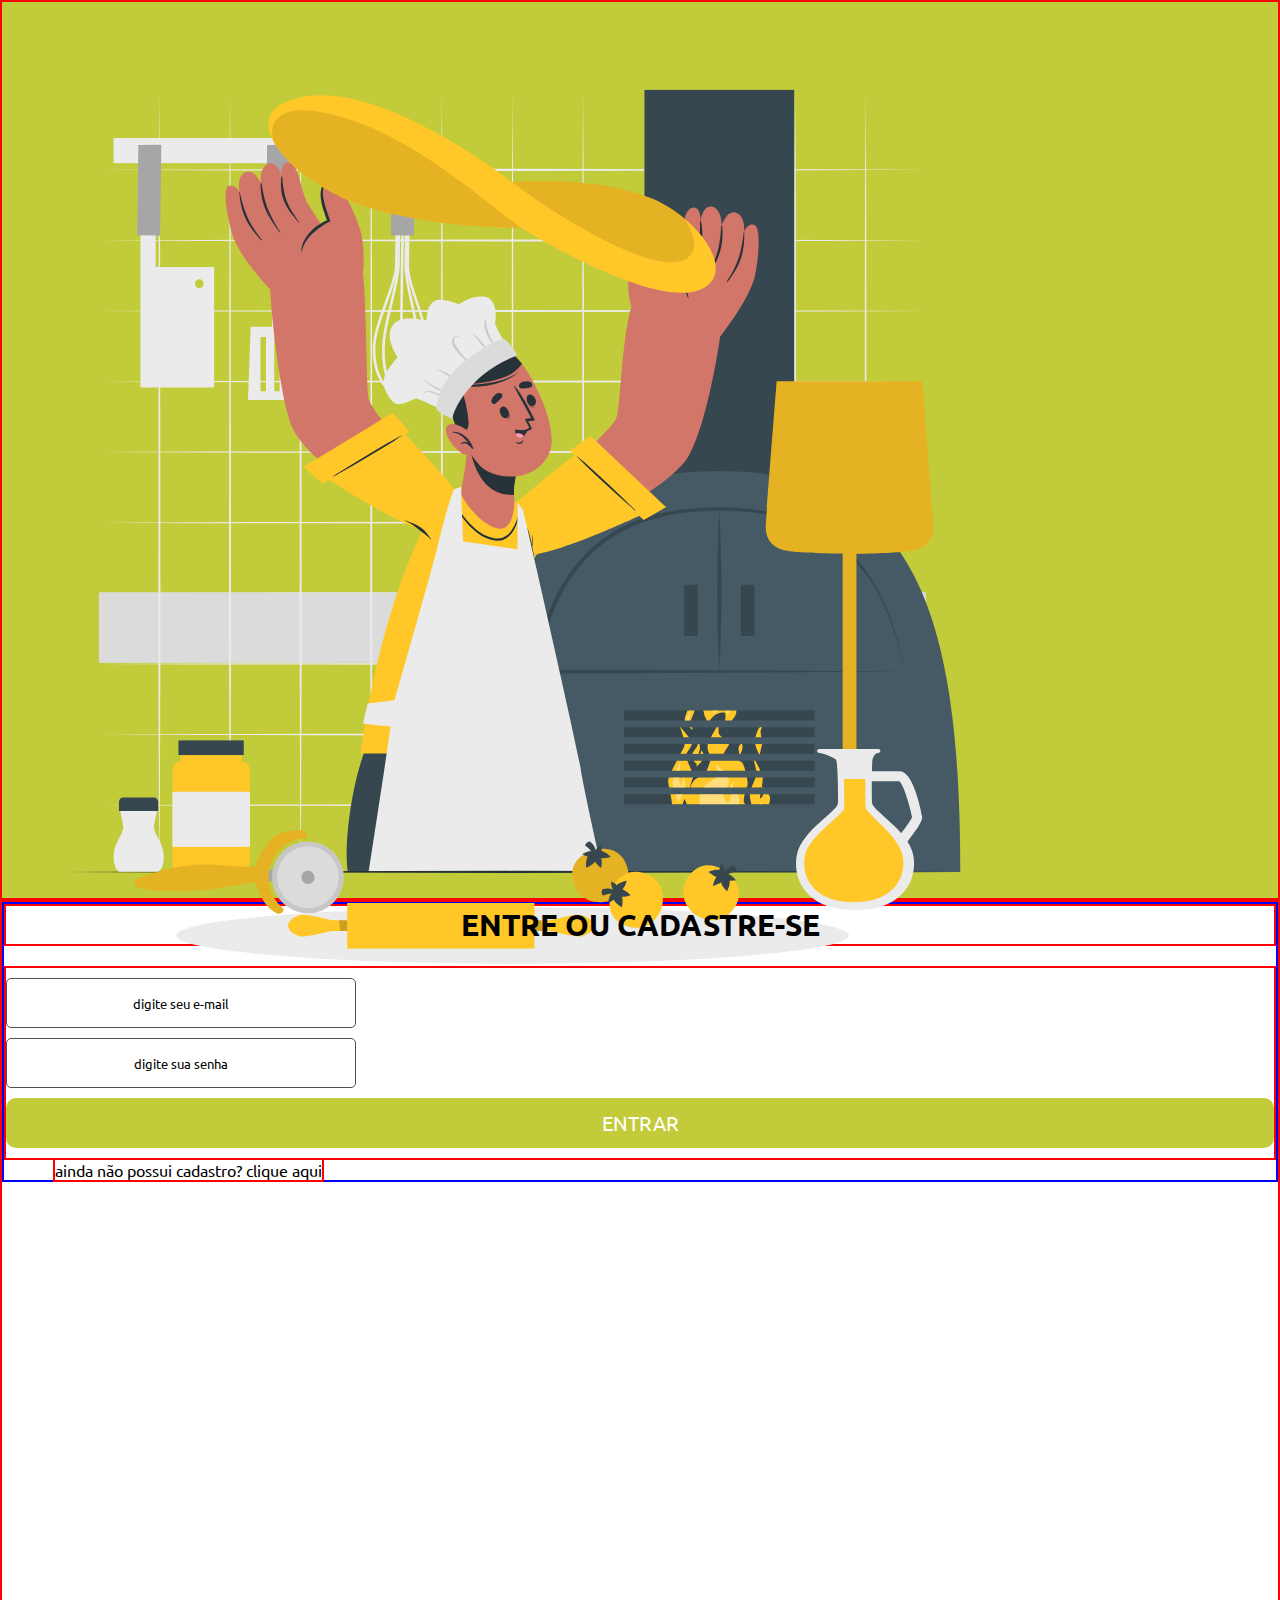
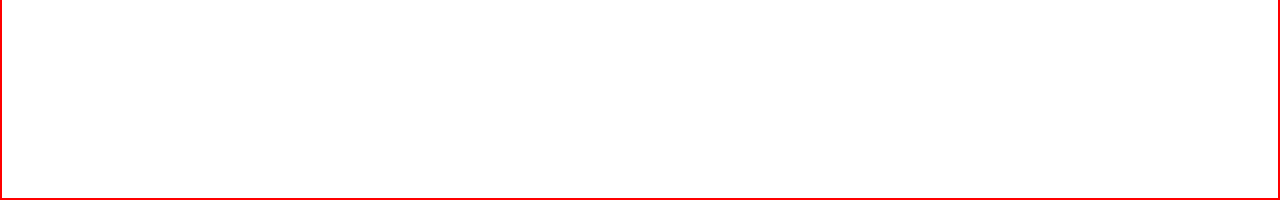
<file: index.html>
<!DOCTYPE html>
<html lang="pt-BR">

<head>
    <meta charset="UTF-8">
    <title>Entre ou Cadastra-se</title>


    <link rel="stylesheet" href="./css/login.css">
    <link rel="stylesheet" href="./css/global.css">

    <link href="https://fonts.googleapis.com/css2?family=Ubuntu:wght@400;500&display=swap" rel="stylesheet">
    <link rel="stylesheet" href="https://cdn.jsdelivr.net/npm/bootstrap@4.5.3/dist/css/bootstrap.min.css"
        integrity="sha384-TX8t27EcRE3e/ihU7zmQxVncDAy5uIKz4rEkgIXeMed4M0jlfIDPvg6uqKI2xXr2" crossorigin="anonymous">
    <script src="https://code.jquery.com/jquery-3.5.1.slim.min.js"
        integrity="sha384-DfXdz2htPH0lsSSs5nCTpuj/zy4C+OGpamoFVy38MVBnE+IbbVYUew+OrCXaRkfj"
        crossorigin="anonymous"></script>
    <script src="https://cdn.jsdelivr.net/npm/bootstrap@4.5.3/dist/js/bootstrap.bundle.min.js"
        integrity="sha384-ho+j7jyWK8fNQe+A12Hb8AhRq26LrZ/JpcUGGOn+Y7RsweNrtN/tE3MoK7ZeZDyx"
        crossorigin="anonymous"></script>

</head>

<body>
    <main class="container-fluid">

        <div class="row">
            <section class="painel-img col-lg-6 d-flex justify-content-center" style="border: 2px solid red">
                <img src="./img/imgLogin.svg" alt="imgLogin">
            </section>
            <section class="painel-login col-lg-6 d-flex justify-content-center" style="border: 2px solid red">
                <div class="card my-auto d-flex flex-column justify-content-around" style="border: 2px solid blue">
                    <h1 class="d-flex justify-content-center" style="border: 2px solid red">ENTRE OU CADASTRE-SE</h1>

                    <form action="" class="d-flex flex-column align-items-center" style="border: 2px solid red">
                        <input type="email" placeholder="digite seu e-mail">
                        <input type="password" placeholder="digite sua senha">
                        <button>ENTRAR</button>
                    </form>
                    <a class="d-flex" href="./cadastro.html" style="border: 2px solid red">ainda não possui cadastro? clique aqui</a>
                </div>
            </section>
        </div>
    </main>
</body>

</html>
</file>
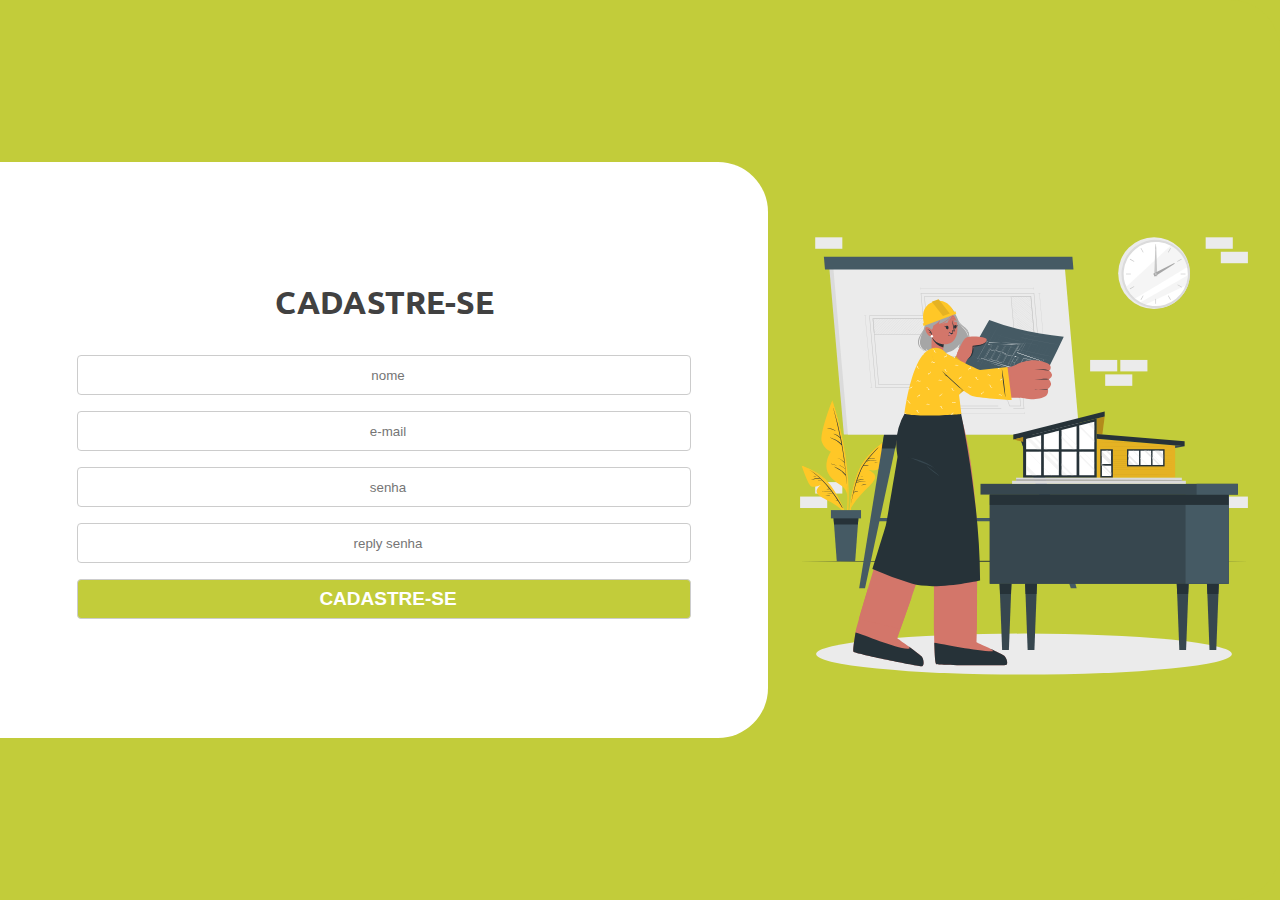
<file: cadastro.html>
<!DOCTYPE html>
<html lang="pt-BR">
<head>
    <meta charset="UTF-8">
    <title>Entre ou Cadastra-se</title>
    <link rel="stylesheet" href="./css/cadastro.css">
    <link rel="stylesheet" href="./css/global.css">
    <link href="https://fonts.googleapis.com/css2?family=Ubuntu:wght@400;500&display=swap" rel="stylesheet">
</head>
<body>
    <main>
        <div class="card">
            <h1>CADASTRE-SE</h1>

            <form action="cadastroUsuario.php" method="post">

                <input type="text" name="nome" placeholder="nome">
                <input type="email" name="email" placeholder="e-mail">
                <input type="password" name="senha" placeholder="senha">
                <input type="password" name="conf_senha" placeholder="reply senha">

                <button type="submit">CADASTRE-SE</button>

            </form>
        </div>
        <div class="imgCadastro">

            <img src="./img/imgCadastro.svg" alt="">

        </div>
    </main>              
</body>
</html>
</file>
<file: css/login.css>
@import url('https://fonts.googleapis.com/css2?family=Ubuntu&display=swap');
* {
    margin: 0;
    padding: 0;
    box-sizing: border-box;
    font-family: 'Ubuntu', sans-serif !important;
}
main{
    height: 100vh;
    background-color: #c2cc3a;
}
.painel-login{
    height: 100vh;
    background-color: white;
}
.painel-img{
    height: 100vh;
    background-color: #c2cc3a;
}
.painel-img img{
    width: 80%;
}

.card{
    --background-color: teal;
    --padding: 10px;

}
.card input{
    display: block;
    width: 350px;
    height: 50px;
    margin-top: 10px;
    border-radius: 5px;
    border:1px solid rgb(80, 78, 78);
    text-align: center;
}
/* manipulando textos do input */

/* neste eu modiffico o placeholder */
.card input::placeholder{
    color: black;
}
/* já neste o estilo do teto que serpa inserido */
.card [type="email"]{
    color: blue;
}
.card button{
    width: 100%;
    height: 50px;
    margin-top: 10px;
    margin-bottom: 10px;
    border-radius: 10px;
    border: 0px solid;  
    color: white;
    font-weight: 300px;
    font-size: 20px;
    background-color: #c2cc3a ;
}
.card h1{
    text-align: center;
    margin-bottom: 20px;
}
.card a{
    margin-left: 49px;
    text-decoration: none;
    color: black;
}
</file>
<file: css/global.css>
@import url('https://fonts.googleapis.com/css2?family=Ubuntu:wght@400;500&display=swap');
@import url('https://fonts.googleapis.com/css2?family=Archivo:wght@400;500;600&family=Ubuntu:wght@400;500&display=swap');
*{
    margin: 0;
    padding: 0;
    box-sizing: border-box;
}
a {
    text-decoration: none;
    color: #007bef;
}
h1{
    font-family: 'Ubuntu', sans-serif;
    font-size: 30px;
}
body{
    font-family: 'Archivo', sans-serif;
}
</file>
<file: css/cadastro.css>
main{
    height: 100vh;
    width: 100vw;
    display: flex;
    justify-content: center;
    align-items: center;
    background-color: #c2cc3a;
}

.imgCadastro{
    display: flex;
    justify-content: center;
    align-items: center;
    background-color:#c2cc3a;
    border-radius: 0px 50px 50px 0px;
    width: 40%;
    height: 100%;
}
.imgCadastro img{
    width: 100%;
}

.card{
    background-color: white;
    border-radius: 0px 50px 50px 0px;
    width: 60%;
    height: 64%;
}
.card form{
    margin-top: 30px;
}
.card input{
    display: block;
    width: 80%;
    height: 40px;
    border: 1px solid #ccc;
    border-radius: 4px;
    margin: 16px auto 0px;
    padding-left: 8px;
    text-align: center;
}
.card h1 {
    font-size: 32px;
    text-align: center;
    color: #414141;
    margin-top: 120px;
    margin-bottom: 32px;
}
.card button{
    display: block;
    width: 80%;
    height: 40px;
    border: 1px solid #ccc;
    border-radius: 4px;
    margin: 16px auto 0px;
    padding-left: 8px;
    background-color:   #c2cc3a;
    color: white;
    font-weight: bold;
    font-size: 19px;
}
</file>
